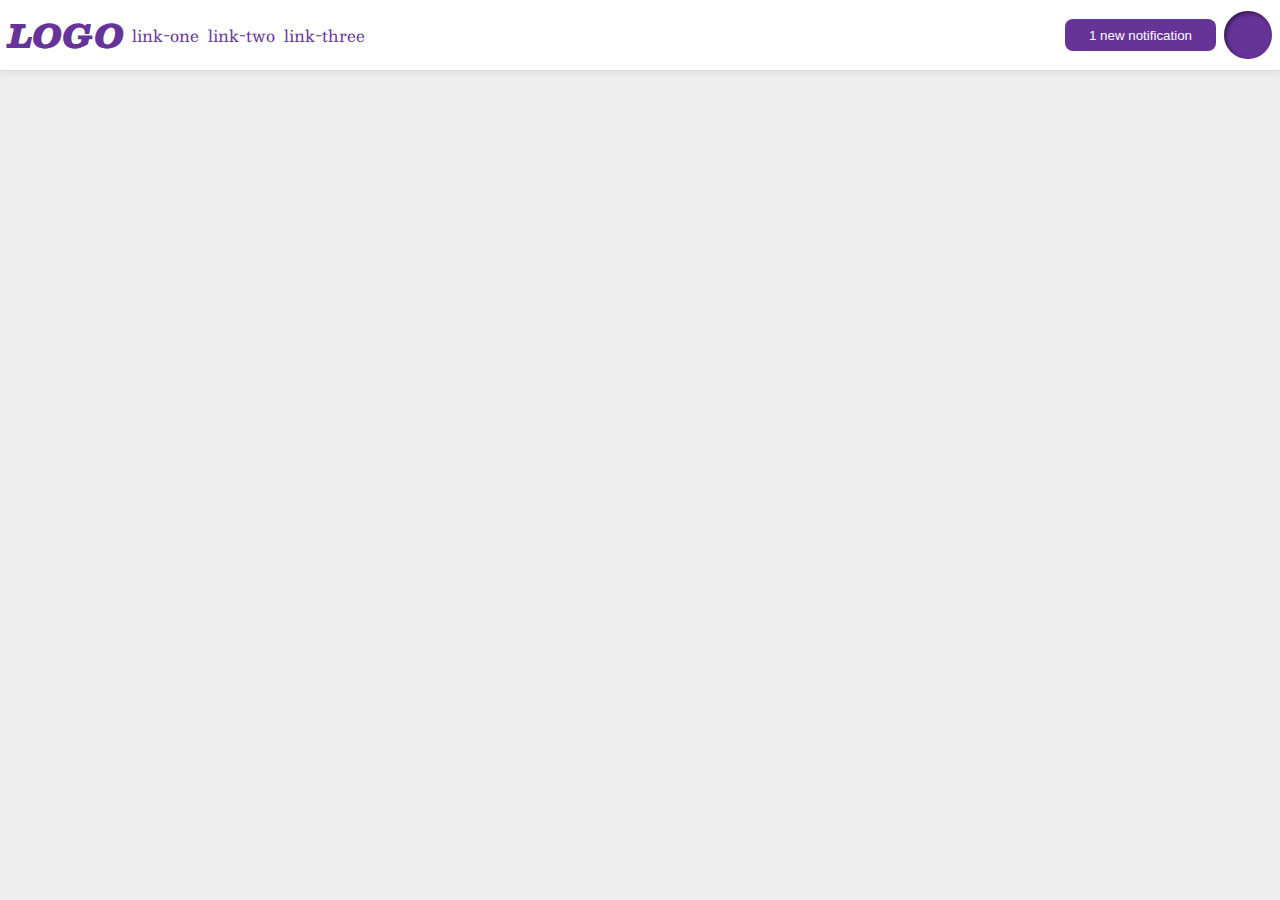
<file: flex/03-flex-header-2/index.html>
<!DOCTYPE html>
<html lang="en">
  <head>
    <meta charset="UTF-8">
    <meta http-equiv="X-UA-Compatible" content="IE=edge">
    <meta name="viewport" content="width=device-width, initial-scale=1.0">
    <title>Flex Header 2</title>
    <link rel="stylesheet" href="style.css">
  </head>
  <body>
    <div class="header">

      <div class="left-side-stuff">
        <div class="logo">
          LOGO
        </div>
        <ul class="links">
          <li><a href="https://google.com">link-one</a></li>
          <li><a href="https://google.com">link-two</a></li>
          <li><a href="https://google.com">link-three</a></li>
        </ul>
      </div>

      <div class="right-side-stuff">
        <button class="notifications">
          1 new notification
        </button>
        <div class="profile-image"></div>
      </div>

    </div>
  </body>
</html>
</file>
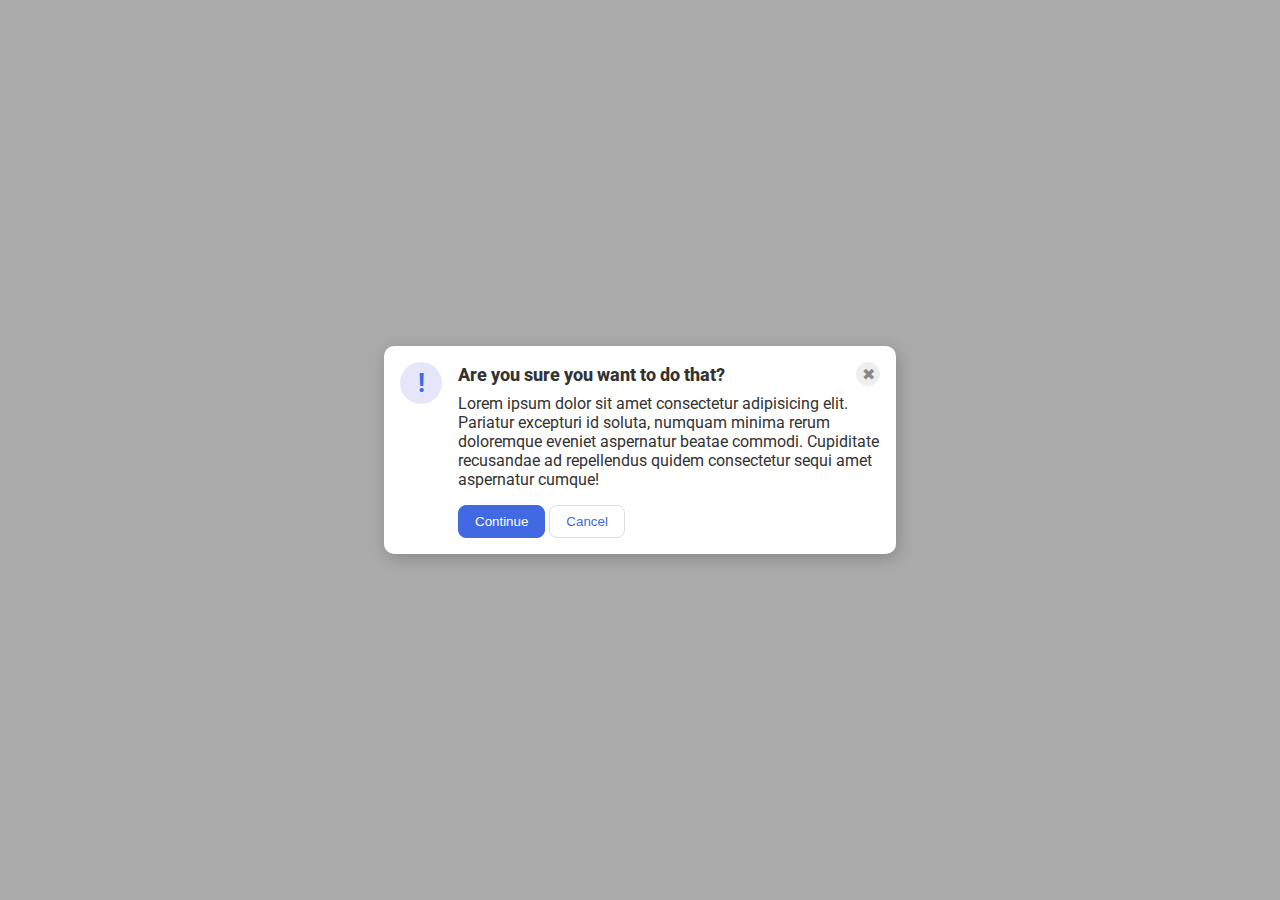
<file: flex/05-flex-modal/index.html>
<!DOCTYPE html>
<html lang="en">
  <head>
    <meta charset="UTF-8">
    <meta http-equiv="X-UA-Compatible" content="IE=edge">
    <meta name="viewport" content="width=device-width, initial-scale=1.0">
    <link rel="stylesheet" href="style.css">
    <title>Modal</title>
  </head>
  <body>
    <div class="modal">
      <div class="icon">!</div>

      <div class="right-side">
        <div class = "top-bar">
          <div class="header">Are you sure you want to do that?</div>
          <button class="close-button">✖</button>
        </div>
        <div class="text">Lorem ipsum dolor sit amet consectetur adipisicing elit. Pariatur excepturi id soluta, numquam minima rerum doloremque eveniet aspernatur beatae commodi. Cupiditate recusandae ad repellendus quidem consectetur sequi amet aspernatur cumque!</div>
        <button class="continue">Continue</button>
        <button class="cancel">Cancel</button>
      </div>

    </div>
  </body>
</html>
</file>
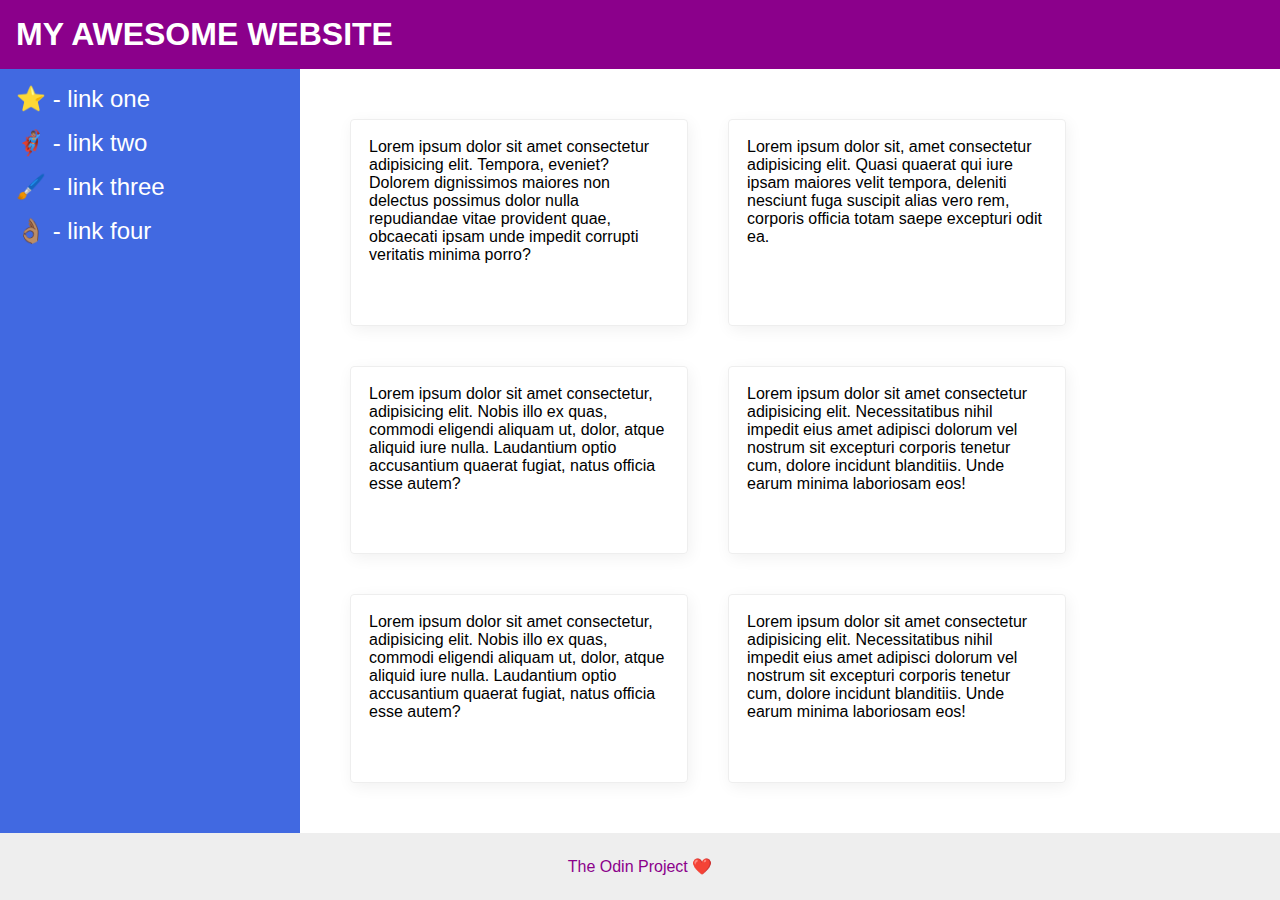
<file: flex/07-flex-layout-2/index.html>
<!DOCTYPE html>
<html lang="en">
  <head>
    <meta charset="UTF-8">
    <meta http-equiv="X-UA-Compatible" content="IE=edge">
    <meta name="viewport" content="width=device-width, initial-scale=1.0">
    <title>The Holy Grail</title>
    <link rel="stylesheet" href="style.css">
  </head>
  <body>
    <div class="header">
      MY AWESOME WEBSITE
    </div>
    
    <div class="main-content">
      <div class="sidebar">
        <ul>
          <li><a href="#">⭐ - link one</a></li>
          <li><a href="#">🦸🏽‍♂️ - link two</a></li>
          <li><a href="#">🖌️ - link three</a></li>
          <li><a href="#">👌🏽 - link four</a></li>
        </ul>
      </div>

      <div class ="collection">
        <div class="card">Lorem ipsum dolor sit amet consectetur adipisicing elit. Tempora, eveniet? Dolorem dignissimos maiores non delectus possimus dolor nulla repudiandae vitae provident quae, obcaecati ipsam unde impedit corrupti veritatis minima porro?</div>
        <div class="card">Lorem ipsum dolor sit, amet consectetur adipisicing elit. Quasi quaerat qui iure ipsam maiores velit tempora, deleniti nesciunt fuga suscipit alias vero rem, corporis officia totam saepe excepturi odit ea.</div>
        <div class="card">Lorem ipsum dolor sit amet consectetur, adipisicing elit. Nobis illo ex quas, commodi eligendi aliquam ut, dolor, atque aliquid iure nulla. Laudantium optio accusantium quaerat fugiat, natus officia esse autem?</div>
        <div class="card">Lorem ipsum dolor sit amet consectetur adipisicing elit. Necessitatibus nihil impedit eius amet adipisci dolorum vel nostrum sit excepturi corporis tenetur cum, dolore incidunt blanditiis. Unde earum minima laboriosam eos!</div>
        <div class="card">Lorem ipsum dolor sit amet consectetur, adipisicing elit. Nobis illo ex quas, commodi eligendi aliquam ut, dolor, atque aliquid iure nulla. Laudantium optio accusantium quaerat fugiat, natus officia esse autem?</div>
        <div class="card">Lorem ipsum dolor sit amet consectetur adipisicing elit. Necessitatibus nihil impedit eius amet adipisci dolorum vel nostrum sit excepturi corporis tenetur cum, dolore incidunt blanditiis. Unde earum minima laboriosam eos!</div>
      </div>
    </div>

    <div class="footer">
      The Odin Project ❤️
    </div>
  </body>
</html>
</file>
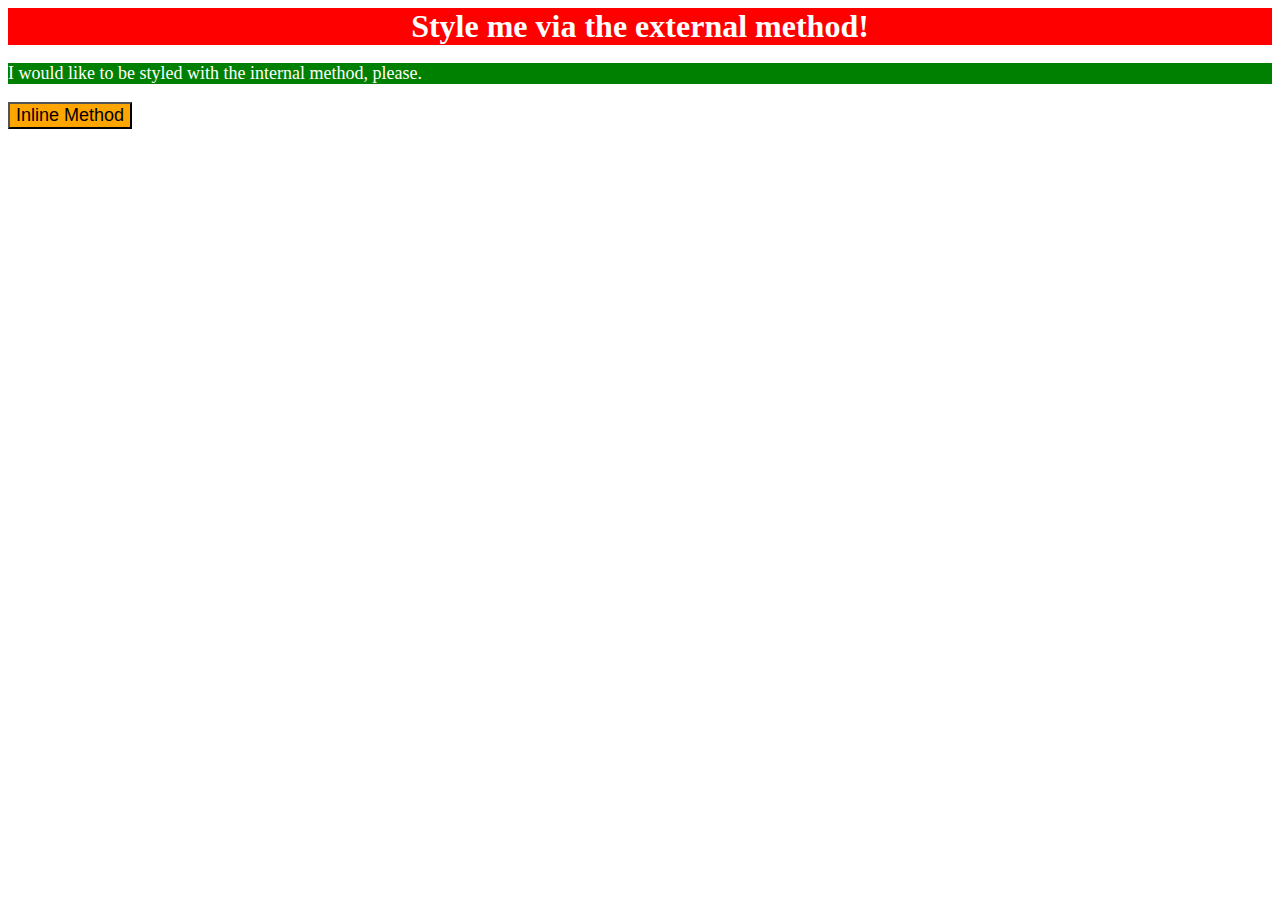
<file: foundations/01-css-methods/index.html>
<!DOCTYPE html>
<html lang="en">
  <head>
    <link rel="stylesheet" href="style.css">
    <meta charset="UTF-8">
    <meta http-equiv="X-UA-Compatible" content="IE=edge">
    <meta name="viewport" content="width=device-width, initial-scale=1.0">
    <title>Methods for Adding CSS</title>

    <style>
      p {
        background-color: green;
        color: white;
        font-size: 18px;
      }
    </style>

  </head>
  <body>
    <div>Style me via the external method!</div>
    <p>I would like to be styled with the internal method, please.</p>
    <button style="background-color: orange; font-size: 18px;">Inline Method</button>
  </body>
</html>
</file>
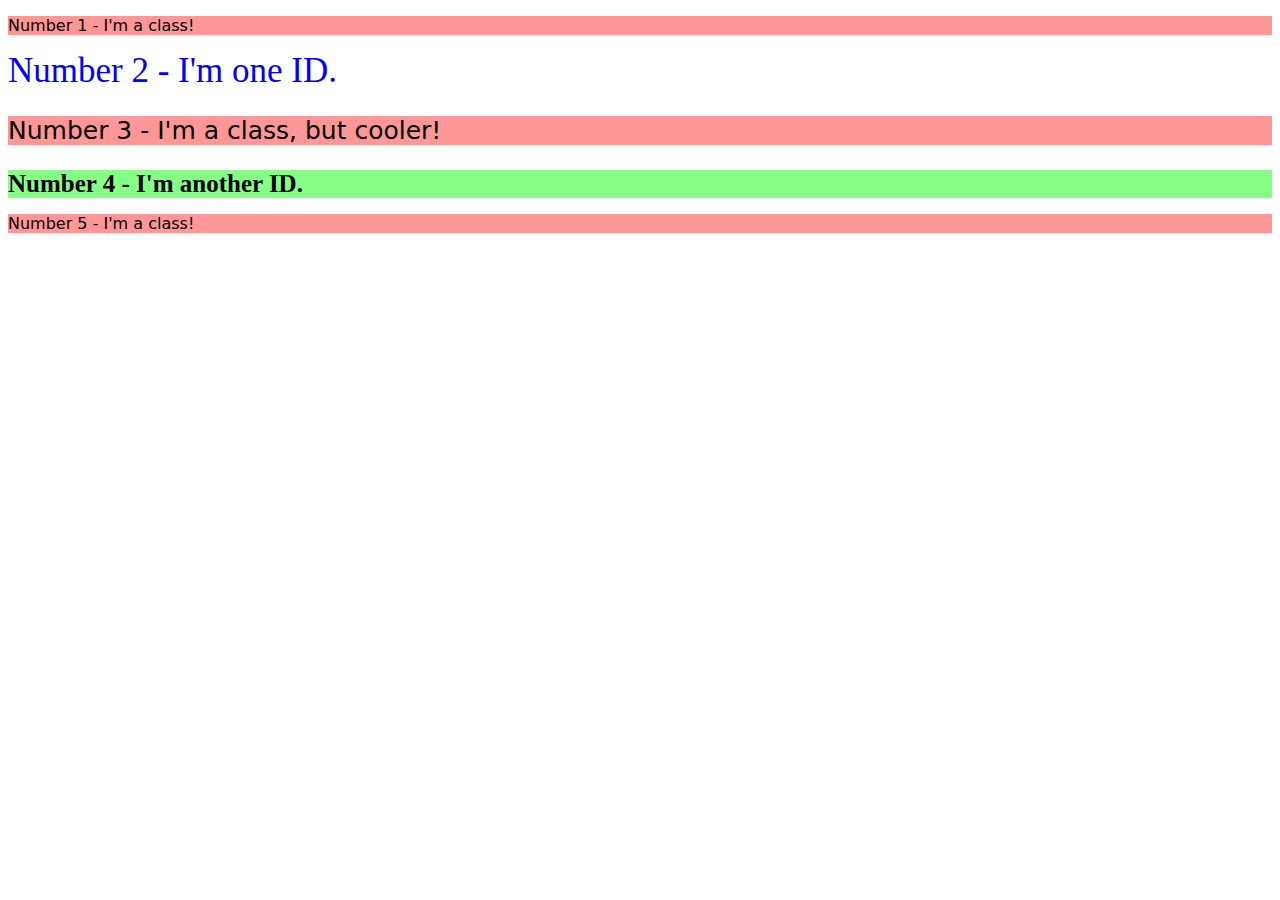
<file: foundations/02-class-id-selectors/index.html>
<!DOCTYPE html>
<html lang="en">
  <head>
    <meta charset="UTF-8">
    <meta http-equiv="X-UA-Compatible" content="IE=edge">
    <meta name="viewport" content="width=device-width, initial-scale=1.0">
    <title>Class and ID Selectors</title>
    <link rel="stylesheet" href="style.css">
  </head>
  <body>

    <p class="odd">Number 1 - I'm a class!</p>
    <div id="two">Number 2 - I'm one ID.</div>
    <p class="odd change-font-size">Number 3 - I'm a class, but cooler!</p>
    <div id="four" class="change-font-size">Number 4 - I'm another ID.</div>
    <p class="odd">Number 5 - I'm a class!</p>

  </body>
</html>
</file>
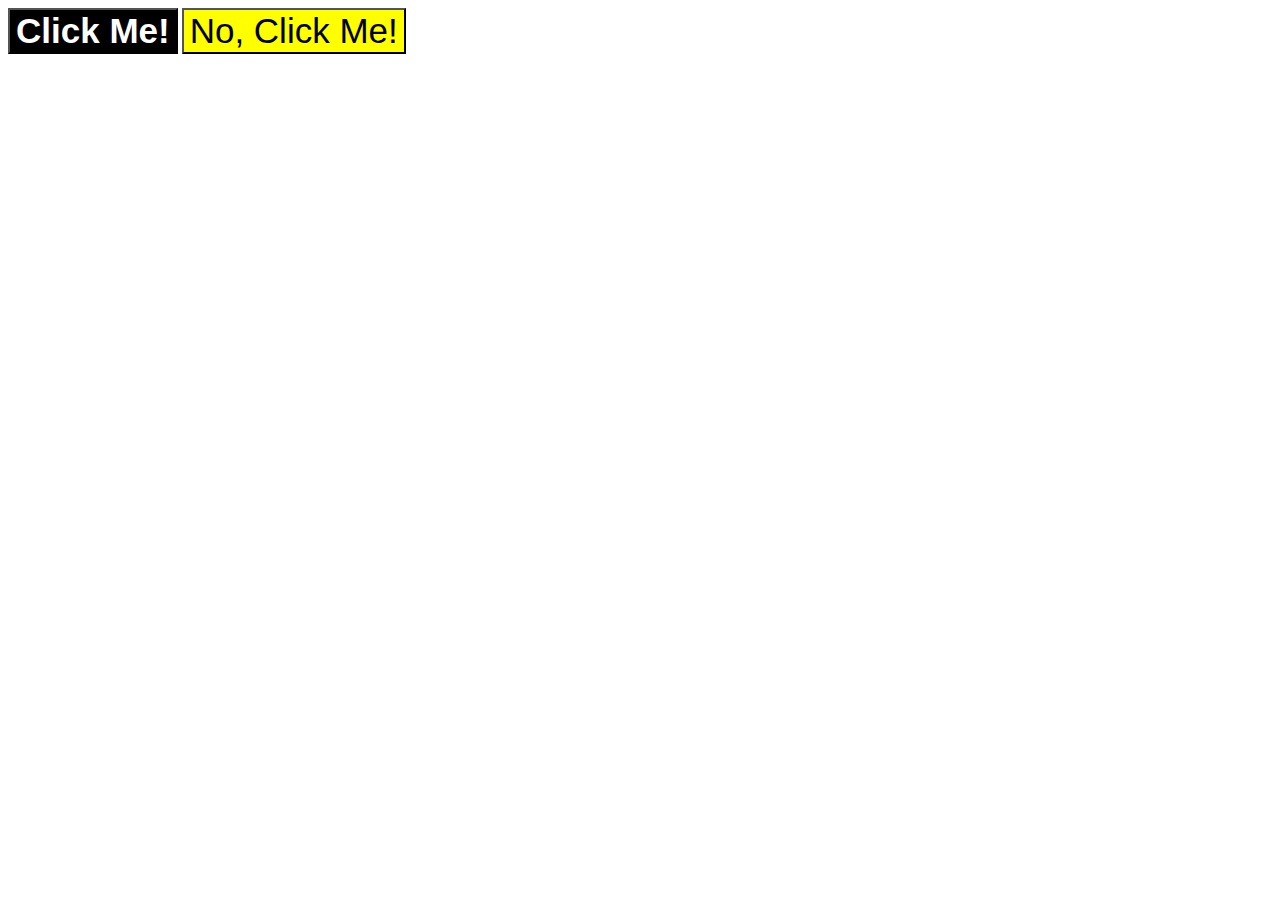
<file: foundations/03-grouping-selectors/index.html>
<!DOCTYPE html>
<html lang="en">
  <head>
    <meta charset="UTF-8">
    <meta http-equiv="X-UA-Compatible" content="IE=edge">
    <meta name="viewport" content="width=device-width, initial-scale=1.0">
    <title>Grouping Selectors</title>
    <link rel="stylesheet" href="style.css">
  </head>
  <body>
    <button class="inverted">Click Me!</button>
    <button class="fancy">No, Click Me!</button>
  </body>
</html>
</file>
<file: flex/03-flex-header-2/style.css>
/* this is some magical font-importing.  
you'll learn about it later. */
@import url('https://fonts.googleapis.com/css2?family=Besley:ital,wght@0,400;1,900&display=swap');

body {
  margin: 0;
  background: #eee;
  font-family: Besley, serif;
}

.header {
  background: white;
  border-bottom: 1px solid #ddd;
  box-shadow: 0 0 8px rgba(0,0,0,.1);
  display: flex;
  justify-content: space-between;
  padding: 8px;
}

.left-side-stuff {
  display: flex;
  align-items: center;
  gap: 8px;
}

.right-side-stuff {
  display: flex;
  align-items: center;
  gap: 8px;
  flex-shrink: 0;
}

.profile-image {
  background: rebeccapurple;
  box-shadow: inset 2px 2px 4px rgba(0,0,0,.5);
  border-radius: 50%;
  width: 48px;
  height: 48px;

}

.logo {
  color: rebeccapurple;
  font-size: 32px;
  font-weight: 900;
  font-style: italic;
}

button {
  border: none;
  border-radius: 8px;
  background: rebeccapurple;
  color: white;
  padding: 8px 24px;
  height: 32px;
}

a {
  /* this removes the line under our links */
  text-decoration: none;
  color: rebeccapurple;
}

ul {
  list-style-type: none;
  display: flex;
  flex-wrap: wrap;
  align-items: center;
  margin: 0;
  padding: 0;
  gap: 9px;
}

/* * {
  border: .3px solid red;
} */
</file>
<file: flex/05-flex-modal/style.css>
@import url('https://fonts.googleapis.com/css2?family=Roboto:wght@400;700&display=swap');

html, body {
  height: 100%;
}

body {
  font-family: Roboto, sans-serif;
  margin: 0;
  background: #aaa;
  color: #333;
  /* I'll give you this one for free lol */
  display: flex;
  align-items: center;
  justify-content: center;
}

.modal {
  background: white;
  width: 480px;
  border-radius: 10px;
  box-shadow: 2px 4px 16px rgba(0,0,0,.2);
  display: flex;
  padding: 16px;
}

.icon {
  color: royalblue;
  font-size: 26px;
  font-weight: 700;
  background: lavender;
  width: 42px;
  height: 42px;
  border-radius: 50%;
  display: flex;
  align-items: center;
  justify-content: center;
  flex-shrink: 0;
  margin-right: 16px;
}

.close-button {
  background: #eee;
  border-radius: 50%;
  color: #888;
  font-weight: 400;
  font-size: 16px;
  height: 24px;
  width: 24px;
  display: flex;
  align-items: center;
  justify-content: center;
  border: 1px solid #eee;
  padding: 0;
}

/* * {
  border: 0.3px solid red;
} */

.top-bar {
  display: flex;
  justify-content: space-between;
  align-items: center;
  font-size: 18px;
  font-weight: 800;
  margin-bottom:8px;
}

button {
  cursor: pointer;
  padding: 8px 16px;
  border-radius: 8px;
}

button.continue {
  background: royalblue;
  border: 1px solid royalblue;
  color: white;
  margin-top: 16px;
}

button.cancel {
  background: white;
  border: 1px solid #ddd;
  color: royalblue;
}
</file>
<file: flex/07-flex-layout-2/style.css>
body {
  font-family: -apple-system, BlinkMacSystemFont, 'Segoe UI', Roboto, Oxygen, Ubuntu, Cantarell, 'Open Sans', 'Helvetica Neue', sans-serif;
  margin: 0;
  min-height: 100vh;
  display: flex;
  flex-direction: column;
}

.header {
  background: darkmagenta;
  color: white;
  font-size: 32px;
  font-weight: 900px;
  align-content: center;
  padding: 16px;
  font-weight: 900;
}

.main-content {
  display: flex;
  flex: 1;
}

ul {
  list-style-type: none;
  padding: 0;
  margin: 0;
}

li {
  margin: 16px;
}

a {
  text-decoration: none;
  color: white;
}

.footer {
  flex: 1;
  height: 72px;
  background: #eee;
  color: darkmagenta;
  flex-grow: 0;
  padding: 24px;
  text-align: center;
}

.sidebar {
  width: 300px;
  background: royalblue;
  box-sizing: border-box;
  flex-shrink: 0;
  font-size: 24px;
}

.collection {
  display: flex;
  flex-wrap: wrap;
  padding: 50px;
  gap: 40px;
}

.card {
  border: 1px solid #eee;
  box-shadow: 2px 4px 16px rgba(0,0,0,.06);
  border-radius: 4px;
  padding: 18px;
  flex: 0 0 300px;
}
</file>
<file: foundations/01-css-methods/style.css>
div {
  background-color: red; color: white; font-size: 32px; font-weight: bold; text-align: center;
}
</file>
<file: foundations/02-class-id-selectors/style.css>
.odd {
  background-color: #ff9797;
  font-family: Verdana, DejaVu Sans, sans-serif;
}

#two {
  color: blue;
  font-size: 35px;
}

.change-font-size {
  font-size: 25px;
}

#four {
  font-weight: bold;
  background-color: rgb(135, 255, 135);
}
</file>
<file: foundations/03-grouping-selectors/style.css>
.inverted,
.fancy {
  font-size: 35px;
  font-family: Helvetica, 'Times New Roman', sans-serif;
}

.inverted {
  background-color: black;
  color: white;
  font-weight: bold;
}

.fancy {
  background-color: yellow;
}
</file>
